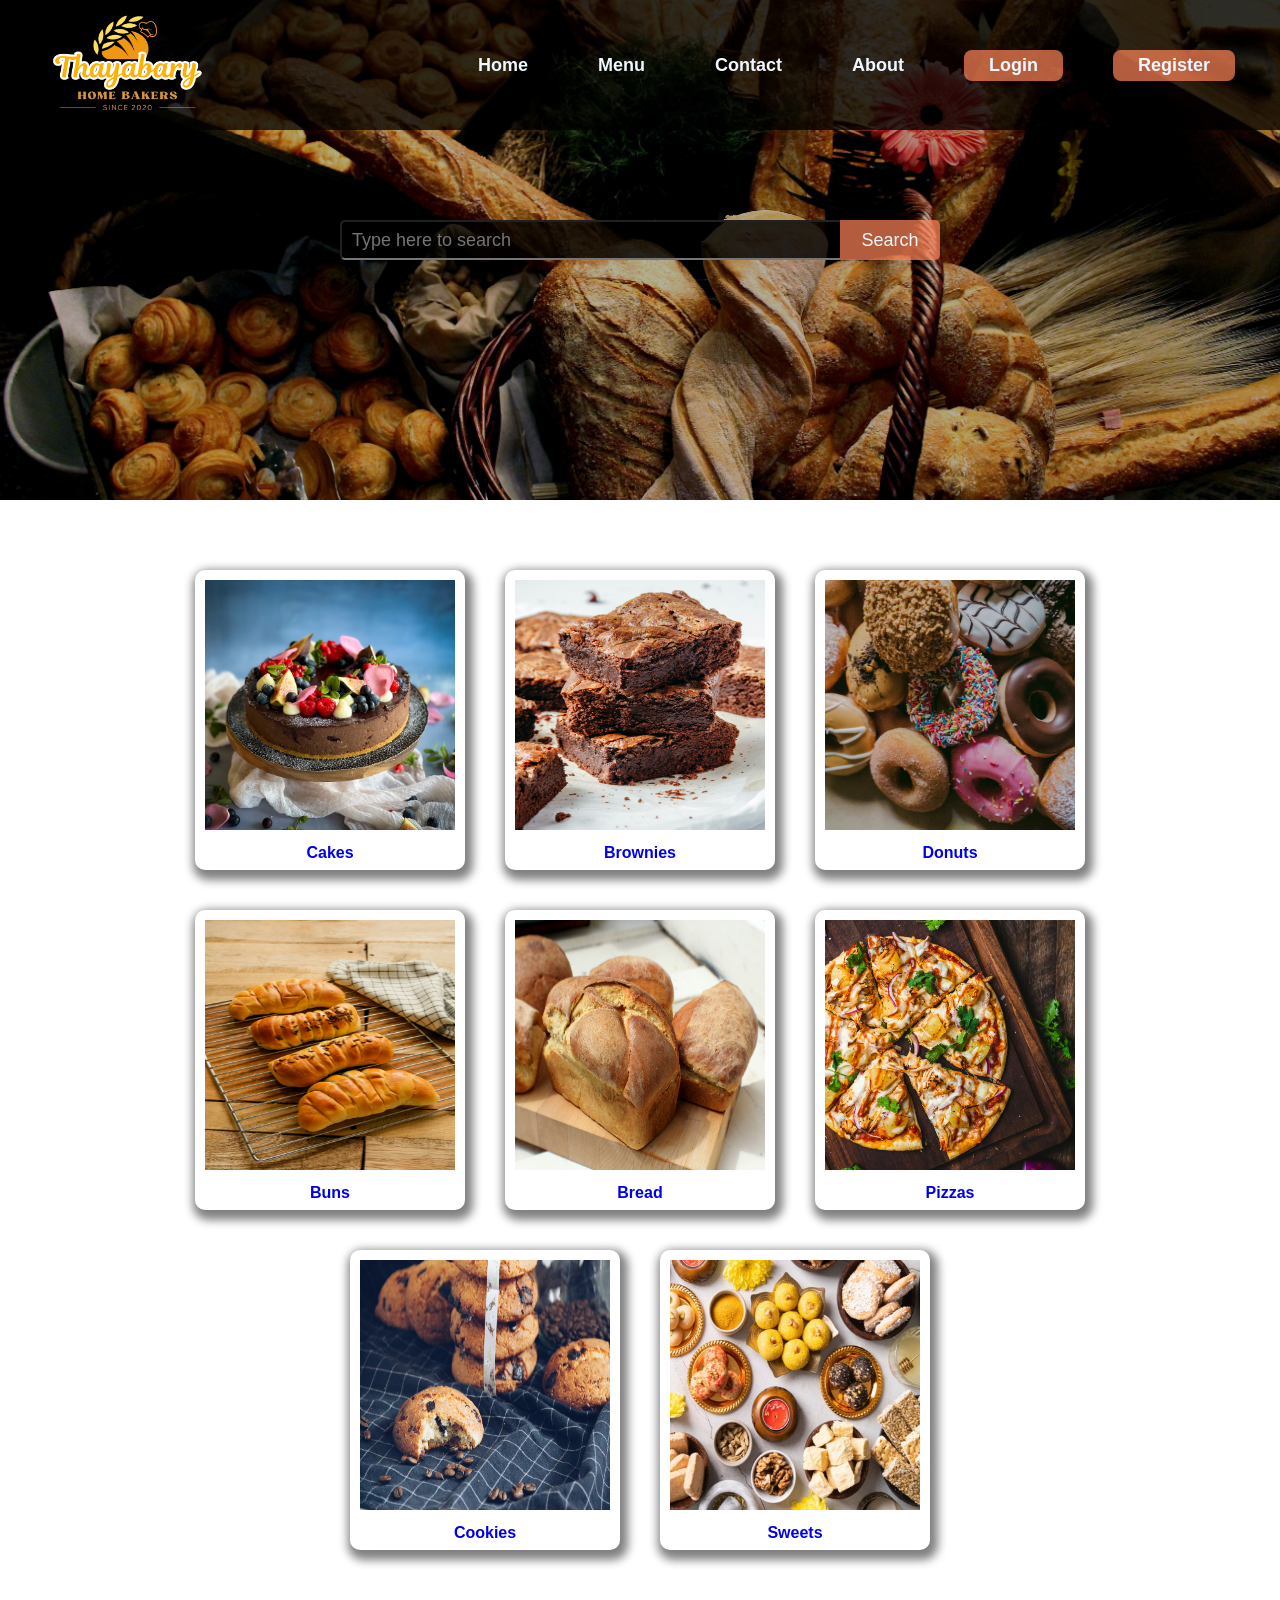
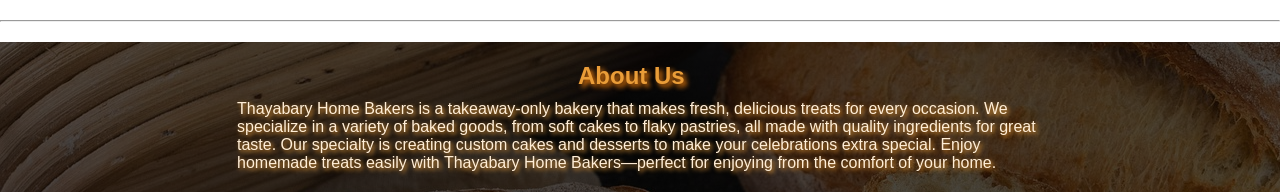
<file: index.html>
<!DOCTYPE html>
<html lang="en">

<head>
    <meta charset="UTF-8">
    <meta name="viewport" content="width=device-width, initial-scale=1.0">
    <title>Thayabary Home Bakers</title>
    <link rel="icon" href="/Images/Logo/Bakery_Logo.png">
    <link rel="stylesheet" href="style.css">
    <link rel="stylesheet" href="https://cdnjs.cloudflare.com/ajax/libs/font-awesome/6.6.0/css/all.min.css"
        integrity="sha512-Kc323vGBEqzTmouAECnVceyQqyqdsSiqLQISBL29aUW4U/M7pSPA/gEUZQqv1cwx4OnYxTxve5UMg5GT6L4JJg=="
        crossorigin="anonymous" referrerpolicy="no-referrer" />

</head>

<body>

    <!--Starting of navbar-->
    <div class="main">
        <div class="navbar">
            <div class="icon">
                <img src="/Images/Logo/Bakery_Logo.png" style="height: 100px; margin: 15px 0px 15px 30px;" />
            </div>

            <div class="menu">
                <ul>
                    <li><a href="#">Home</a></li>
                    <li><a href="/Menu/Menu.html">Menu</a></li>
                    <li><a href="/Contact/Contact.html">Contact</a></li>
                    <li><a href="#">About</a></li>
                    <button><a href="/Login/Login.html">Login</a></button>
                    <button><a href="/Register/Register.html">Register</a></button>
                </ul>
            </div>

            <div class="togle_btn">
                <i class="fa-solid fa-bars"></i>
            </div>
        </div>
        <!--Ending of navbar-->

        <!--Starting of searchbar-->
        <div class="search">
            <input type="search" placeholder="Type here to search" class="search-input" style="align-items: center;" />
            <a href="#"><button class="searchbtn">Search</button></a>
        </div>
    </div>
    <!--Ending of searchbar-->

    <!--Starting of products-->
    <div class="products">
        <div class="box">
            <a href="/Menu/Menu.html" style="text-decoration: none;">
                <img src="/Images/Cake_1.jpg" class="productimg" href="/Contact/Contact.html" />
                <p>Cakes</p>
            </a>
        </div>

        <div class="box">
            <a href="/Menu/Menu.html" style="text-decoration: none;">
                <img src="/Images/Brownie.jpg" class="productimg" />
                <p>Brownies</p>
            </a>
        </div>

        <div class="box">
            <a href="/Menu/Menu.html" style="text-decoration: none;">
                <img src="/Images/Donuts.jpg" class="productimg" />
                <p>Donuts</p>
            </a>
        </div>

        <div class="box">
            <a href="/Menu/Menu.html" style="text-decoration: none;">
                <img src="/Images/Buns_2.jpg" class="productimg" />
                <p>Buns</p>
            </a>
        </div>

        <div class="box">
            <a href="/Menu/Menu.html" style="text-decoration: none;">
                <img src="/Images/Bread.jpg" class="productimg" />
                <p>Bread</p>
            </a>
        </div>

        <div class="box">
            <a href="/Menu/Menu.html" style="text-decoration: none;">
                <img src="/Images/Pizza.jpg" class="productimg" />
                <p>Pizzas</p>
            </a>
        </div>

        <div class="box">
            <a href="/Menu/Menu.html" style="text-decoration: none;">
                <img src="/Images/Cookies.jpg" class="productimg" />
                <p>Cookies</p>
            </a>
        </div>

        <div class="box">
            <a href="/Menu/Menu.html" style="text-decoration: none;">
                <img src="/Images/Sweets_1.jpg" class="productimg" />
                <p>Sweets</p>
            </a>
        </div>
    </div>
    <!--Ending of products-->
    <hr>

    <!--Starting of about-->
    <div class="about">
        <h2 class="about-heading">About Us</h2>
        <p class="about-para">Thayabary
            Home
            Bakers is a takeaway-only bakery that makes fresh, delicious treats for every occasion. We specialize in
            a
            variety of baked goods, from soft cakes to flaky pastries, all made with quality ingredients for great
            taste. Our specialty is creating custom cakes and desserts to make your celebrations extra special.
            Enjoy
            homemade treats easily with Thayabary Home Bakers—perfect for enjoying from the comfort of your home.
        </p>
    </div>
    <!--Ending of about-->
</body>

</html>
</file>
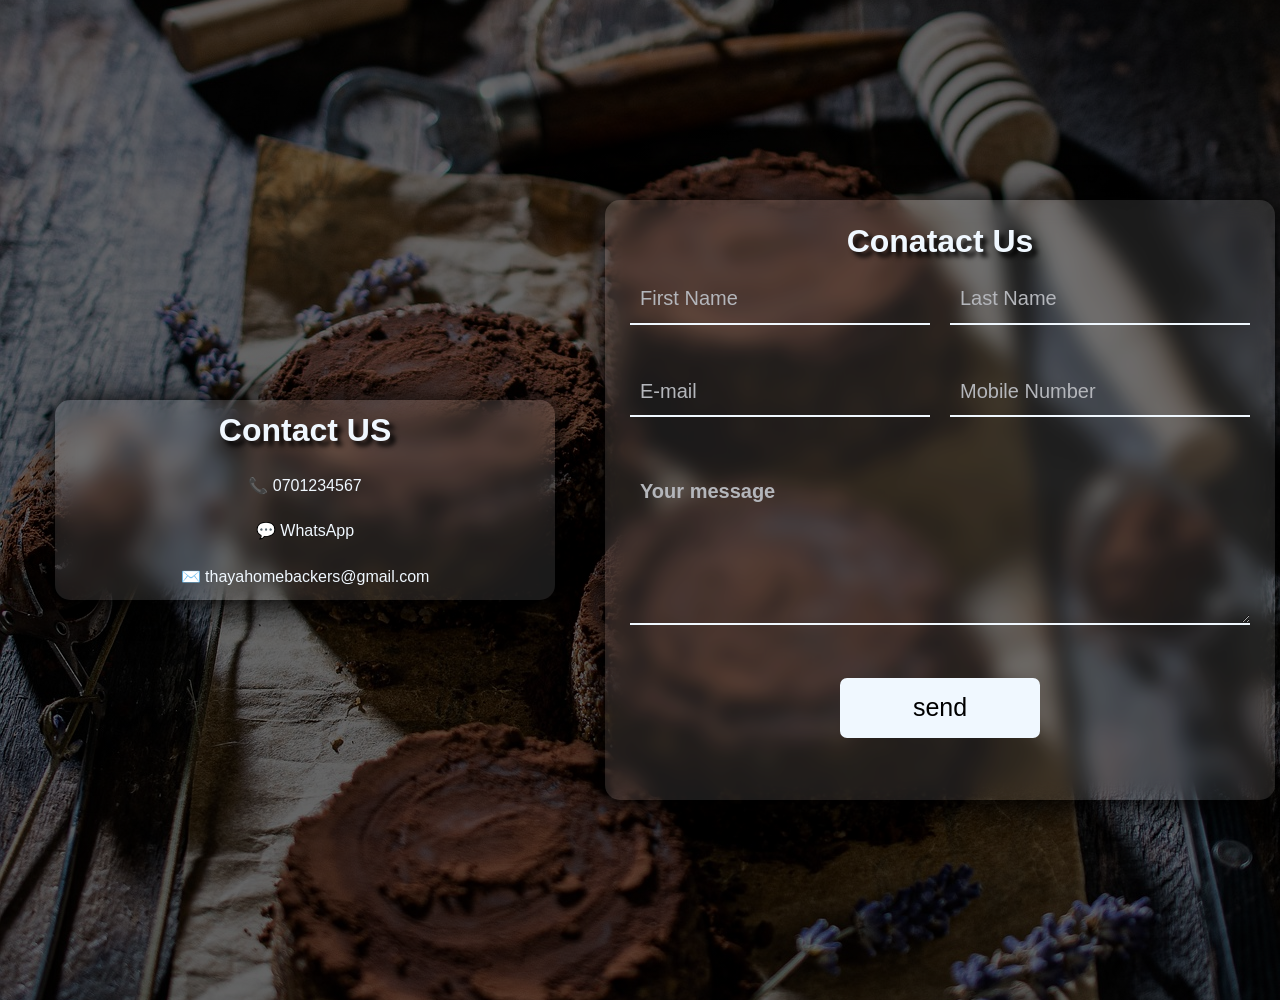
<file: Contact/Contact.html>
<!DOCTYPE html>
<html lang="en">
<head>
    <meta charset="UTF-8">
    <meta name="viewport" content="width=device-width, initial-scale=1.0">
    <title>Contact Us</title>
    <link rel="icon" href="/Images/Logo/Bakery_Logo.png"/>
    <link rel="stylesheet" href="Contact.css" type="text/css"/>
</head>

<body>
    <div class="container">
        <div class="contact">
                <h1>Contact US</h1>
                <p>📞 0701234567</p>
                <a class="whatsapp" href="">💬 WhatsApp</a>
                <a class="email" href="">✉️ thayahomebackers@gmail.com</a>
        </div>
        <form>
            <h1>Conatact Us</h1>
            <input id="firstname" type="text" placeholder="First Name" required>
            <input id="lastname" type="text" placeholder="Last Name" required>
            <input id="email" type="email" placeholder="E-mail" required>
            <input id="mobile" type="text" placeholder="Mobile Number" required>
            <h4>Your message</h4>
            <textarea required></textarea>
            <input type="submit" value="send" id="button"/>
        </form>
    </div>
</body>
</html>
</file>
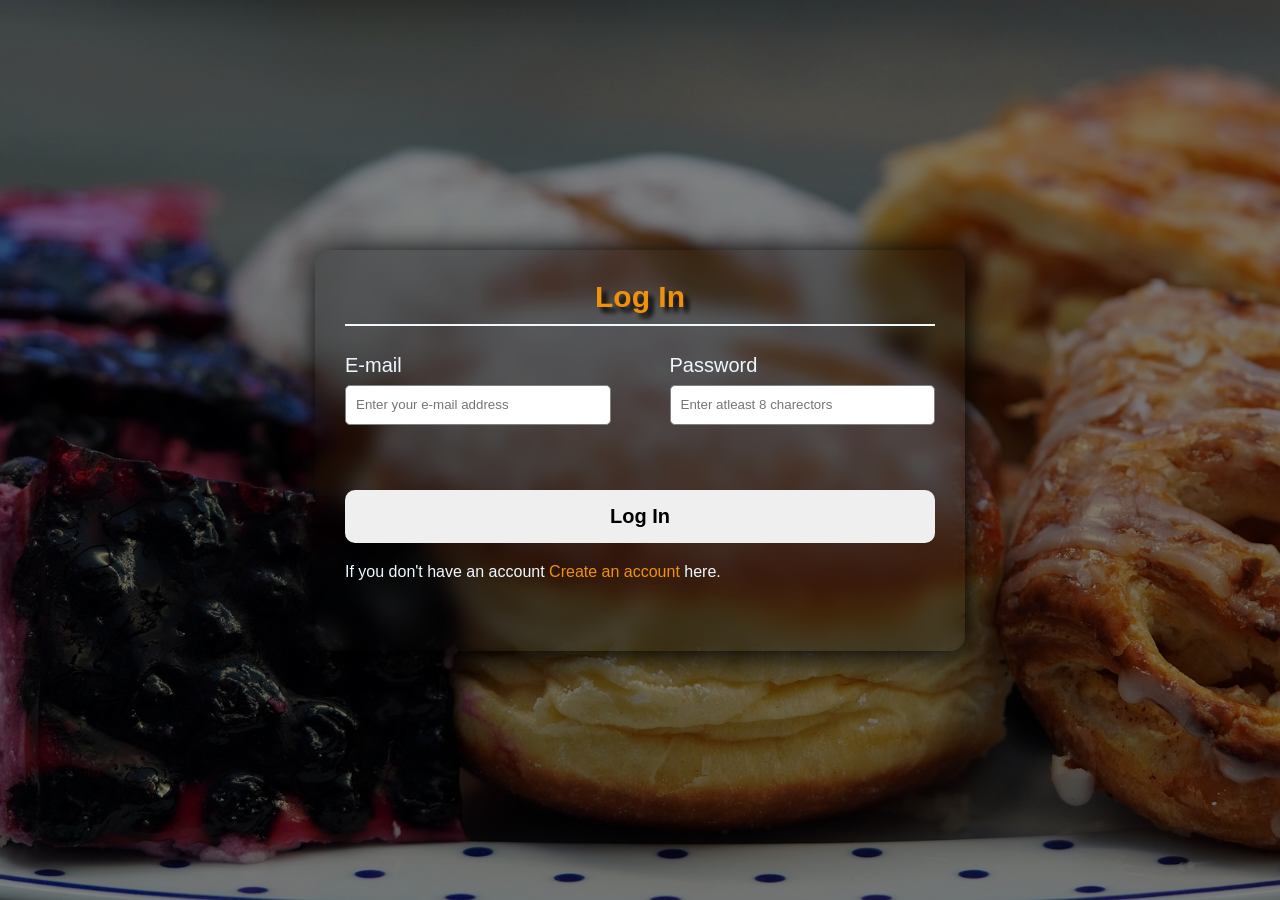
<file: Login/Login.html>
<!DOCTYPE html>
<html lang="en">
<head>
    <meta charset="UTF-8">
    <meta name="viewport" content="width=device-width, initial-scale=1.0">
    <title>Login</title>
    <link rel="icon" href="/Images/Logo/Bakery_Logo.png" />
    <link rel="stylesheet" href="/Register/Register.css" />
</head>

<body>
    <div class="container">

        <form>  
            <h1>Log In</h1>
            <div class="main-user-info">

                <div class="input-box">
                    <label for="email">E-mail</label>
                    <input id="email" type="email" placeholder="Enter your e-mail address" required>
                </div>

                <div class="input-box">
                    <label for="password">Password</label>
                    <input id="password" type="password" placeholder="Enter atleast 8 charectors" required>
                </div>

                <div class="submitbtn">
                    <input type="submit" value="Log In" id="button" />
                </div>

                <div class="login">
                    <p>If you don't have an account <a href="/Register/Register.html" class="login-text">Create an account</a> here.</p>
                </div>

            </div>
        </form>
    </div>
</body>
</html>
</file>
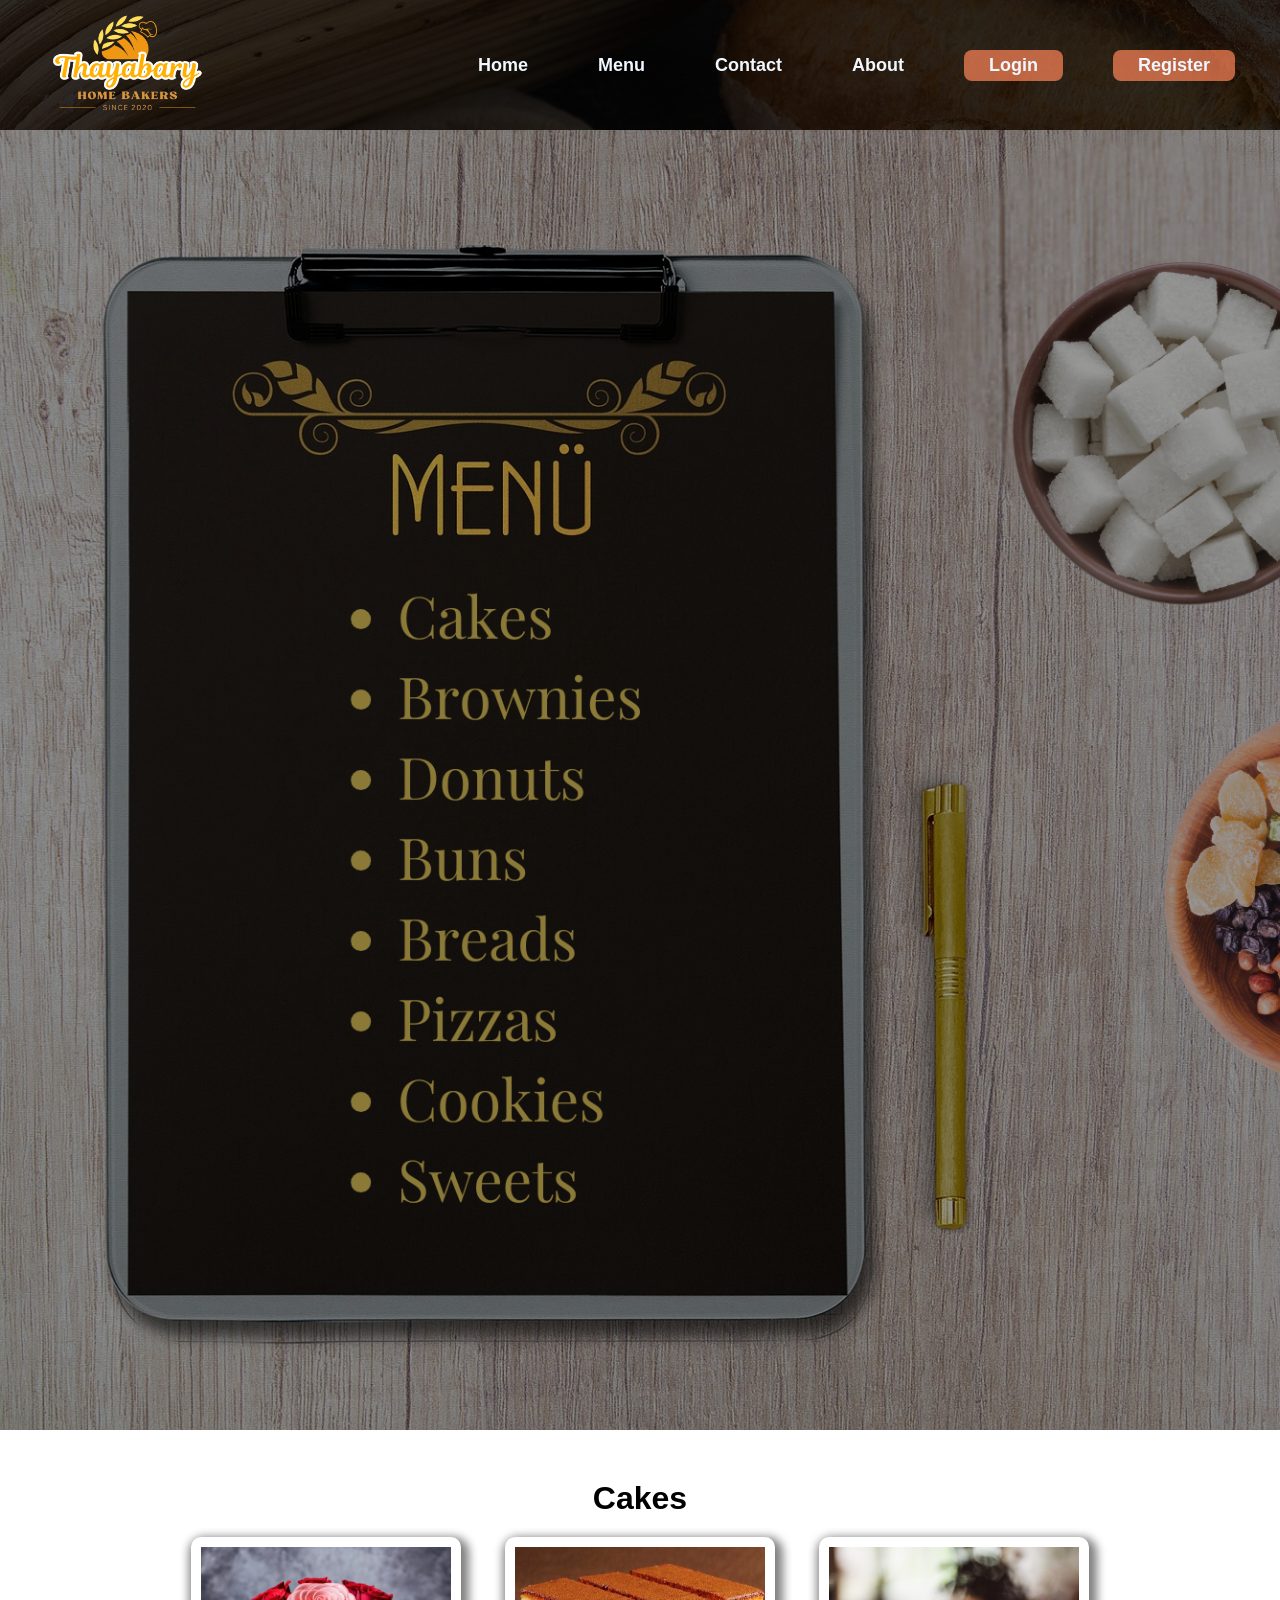
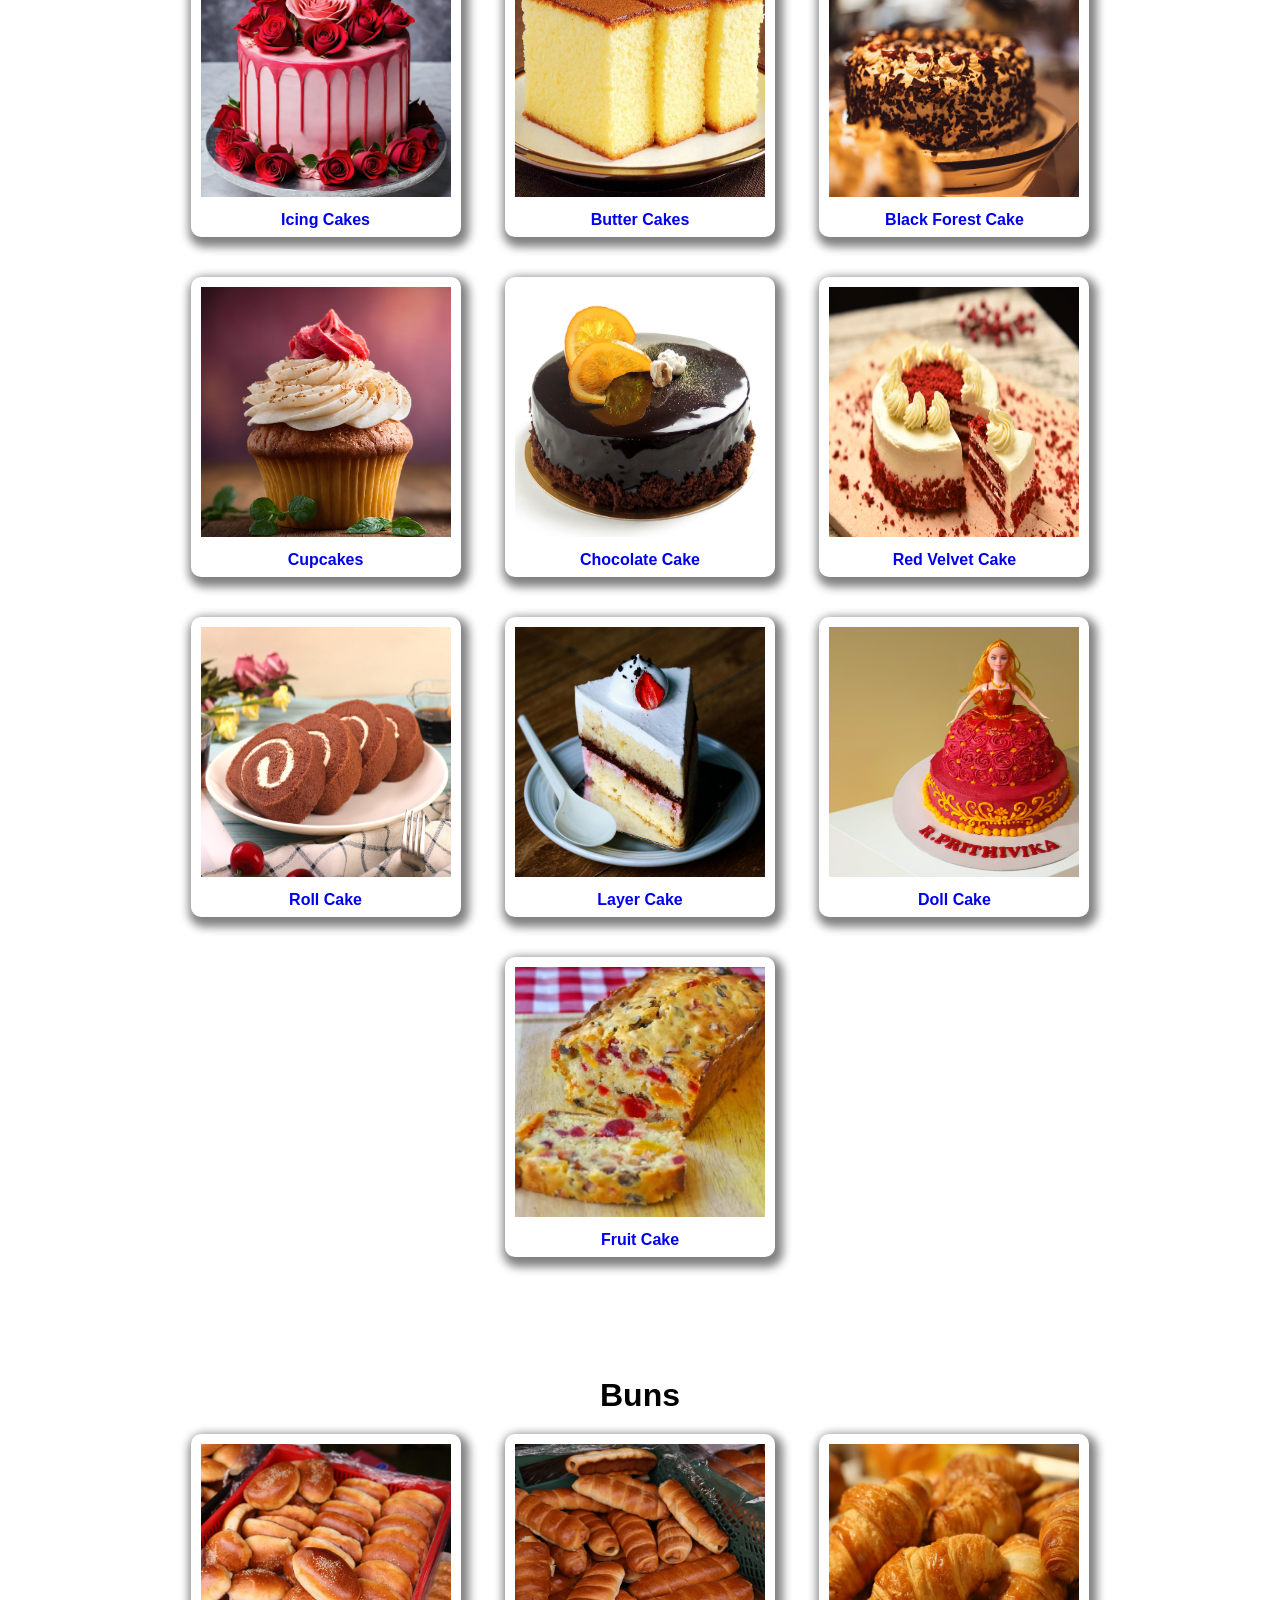
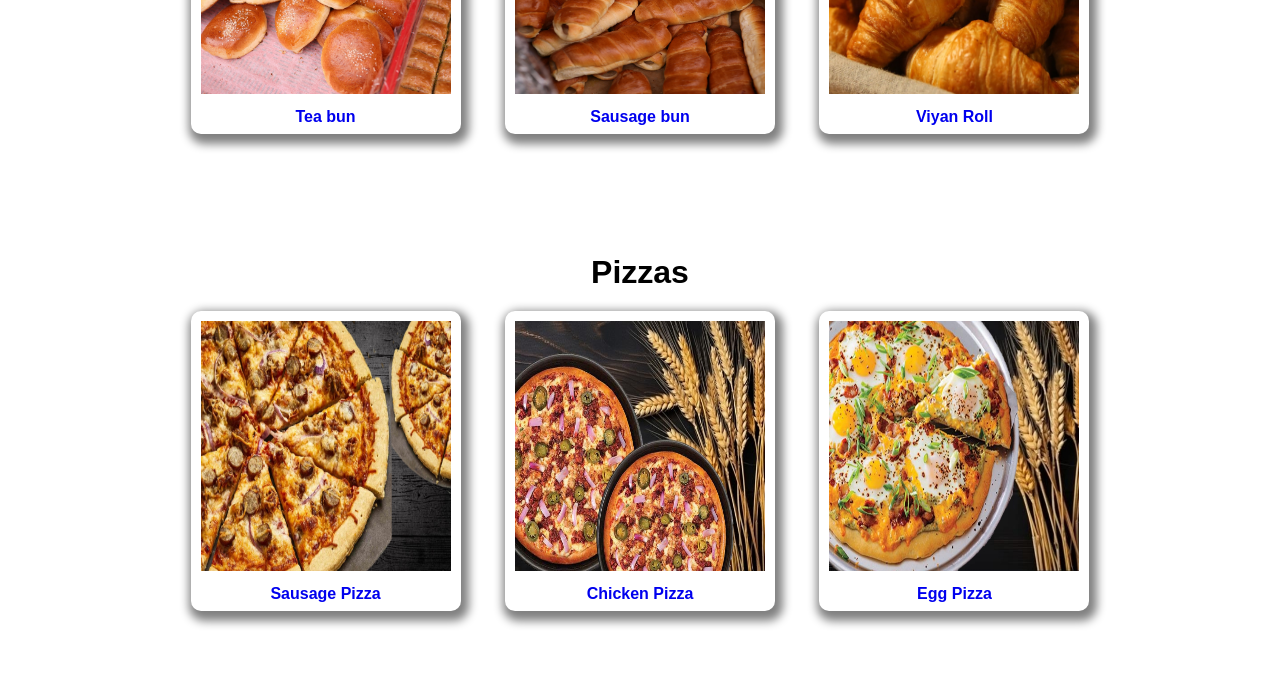
<file: Menu/Menu.html>
<!DOCTYPE html>
<html lang="en">

<head>
    <meta charset="UTF-8">
    <meta name="viewport" content="width=device-width, initial-scale=1.0">
    <title>Menu</title>
    <link rel="icon" href="/Images/Logo/Bakery_Logo.png">
    <link rel="stylesheet" href="Menu.css">
    <link rel="stylesheet" href="https://cdnjs.cloudflare.com/ajax/libs/font-awesome/6.6.0/css/all.min.css"
        integrity="sha512-Kc323vGBEqzTmouAECnVceyQqyqdsSiqLQISBL29aUW4U/M7pSPA/gEUZQqv1cwx4OnYxTxve5UMg5GT6L4JJg=="
        crossorigin="anonymous" referrerpolicy="no-referrer" />
</head>

<body>

    <div class="main">
        <!--Starting of navbar-->
        <div class="navbar">
            <div class="icon">
                <img src="/Images/Logo/Bakery_Logo.png"
                    style="height: 100px; margin: 15px 0px 15px 30px;" />
            </div>

            <div class="menu">
                <ul>
                    <li><a href="/index.html">Home</a></li>
                    <li><a href="#">Menu</a></li>
                    <li><a href="/Contact/Contact.html">Contact</a></li>
                    <li><a href="#">About</a></li>
                    <button><a href="/Login/Login.html">Login</a></button>
                    <button><a href="/Register/Register.html">Register</a></button>
                </ul>
            </div>

            <div class="togle_btn">
                <i class="fa-solid fa-bars"></i>
            </div>
        </div>
    </div>
    <!--Ending of navbar-->


    <!--Starting of menu image-->
    <div class="menuimg"></div>
    <!--Ending of menu image-->


    <!--Starting of products-->
    <div class="products">

        <!--Starting of Cakes-->
        <div class="productmenu">
            <h1>Cakes</h1>
            <div class="box">
                <a href="#" style="text-decoration: none;">
                    <img src="/Images/Cake_3.jpg" class="productimg" href="/Contact/Contact.html" />
                    <p>Icing Cakes</p>
                </a>
            </div>

            <div class="box">
                <a href="#" style="text-decoration: none;">
                    <img src="/Images/Butter_cake.jpg" class="productimg" />
                    <p>Butter Cakes</p>
                </a>
            </div>

            <div class="box">
                <a href="#" style="text-decoration: none;">
                    <img src="/Images/Product_menu/Cake_menu/Black_forest_cake_1.jpg" class="productimg" />
                    <p>Black Forest Cake</p>
                </a>
            </div>

            <div class="box">
                <a href="#" style="text-decoration: none;">
                    <img src="/Images/Cup_cakes_4.png" class="productimg" />
                    <p>Cupcakes</p>
                </a>
            </div>

            <div class="box">
                <a href="#" style="text-decoration: none;">
                    <img src="/Images/Product_menu/Cake_menu/Chocolate_cake_1.jpg" class="productimg" href="/Contact/Contact.html" />
                    <p>Chocolate Cake</p>
                </a>
            </div>

            <div class="box">
                <a href="#" style="text-decoration: none;">
                    <img src="/Images/Product_menu/Cake_menu/Red_velvet_cake.jpg" class="productimg" />
                    <p>Red Velvet Cake</p>
                </a>
            </div>

            <div class="box">
                <a href="#" style="text-decoration: none;">
                    <img src="/Images/Product_menu/Cake_menu/Roll_cake_1.jpg" class="productimg" />
                    <p>Roll Cake</p>
                </a>
            </div>

            <div class="box">
                <a href="#" style="text-decoration: none;">
                    <img src="/Images/Product_menu/Cake_menu/Layer_cake.jpg" class="productimg" />
                    <p>Layer Cake</p>
                </a>
            </div>

            <div class="box">
                <a href="#" style="text-decoration: none;">
                    <img src="/Images/Product_menu/Cake_menu/Doll_cake_1.png" class="productimg" />
                    <p>Doll Cake</p>
                </a>
            </div>

            <div class="box">
                <a href="#" style="text-decoration: none;">
                    <img src="/Images/Product_menu/Cake_menu/fruit_cake_1.jpg" class="productimg" />
                    <p>Fruit Cake</p>
                </a>
            </div>
        </div>
        <!--Ending of Cakes-->


        <!--Starting of Buns-->
        <div class="productmenu" style="margin-top: 100px;">
            <h1>Buns</h1>
            <div class="box">
                <a href="#" style="text-decoration: none;">
                    <img src="/Images/Product_menu/Bun_menu/Tea_bun_1.jpg" class="productimg" href="/Contact/Contact.html" />
                    <p>Tea bun</p>
                </a>
            </div>

            <div class="box">
                <a href="#" style="text-decoration: none;">
                    <img src="/Images/Product_menu/Bun_menu/Sausage_bun_1.jpg" class="productimg" />
                    <p>Sausage bun</p>
                </a>
            </div>

            <div class="box">
                <a href="#" style="text-decoration: none;">
                    <img src="/Images/Product_menu/Bun_menu/Viyan_roll.jpg" class="productimg" />
                    <p>Viyan Roll</p>
                </a>
            </div>
        </div>
        <!--Ending of Buns-->

        <!--Starting of Pizzas-->
        <div class="productmenu" style="margin-top: 100px;">
            <h1>Pizzas</h1>
            <div class="box">
                <a href="#" style="text-decoration: none;">
                    <img src="/Images/Product_menu/Pizza_menu/Sausage_pizza.jpeg" class="productimg" href="/Contact/Contact.html" />
                    <p>Sausage Pizza</p>
                </a>
            </div>

            <div class="box">
                <a href="#" style="text-decoration: none;">
                    <img src="/Images/Product_menu/Pizza_menu/Chicken_pizza.jpeg" class="productimg" />
                    <p>Chicken Pizza</p>
                </a>
            </div>

            <div class="box">
                <a href="#" style="text-decoration: none;">
                    <img src="/Images/Product_menu/Pizza_menu/Egg_pizza.jpeg" class="productimg" />
                    <p>Egg Pizza</p>
                </a>
            </div>
        </div>
        <!--Ending of Pizzas-->                                 

    </div>
    <!--Ending of products-->
</body>

</html>
</file>
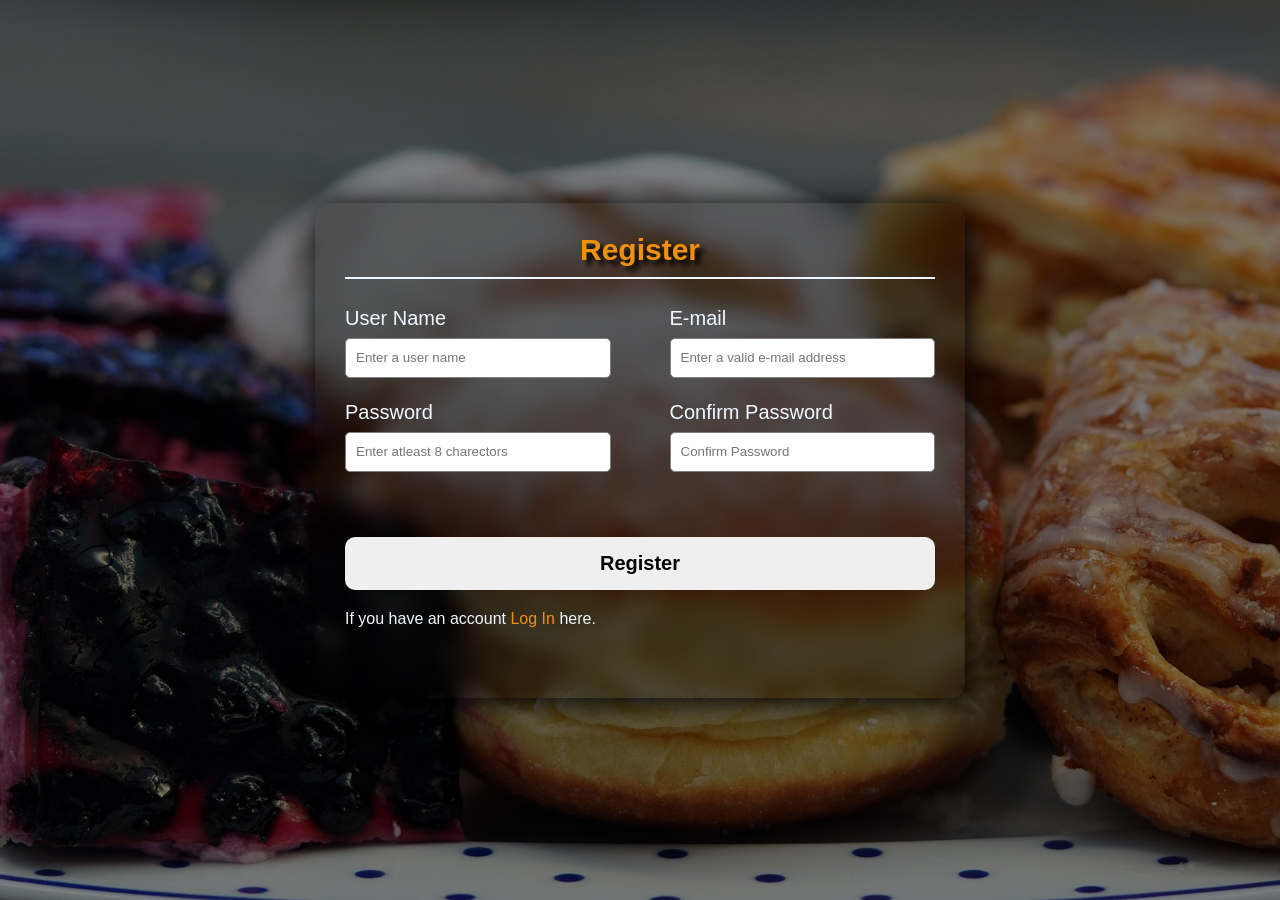
<file: Register/Register.html>
<!DOCTYPE html>
<html lang="en">

<head>
    <meta charset="UTF-8">
    <meta name="viewport" content="width=device-width, initial-scale=1.0">
    <title>Register</title>
    <link rel="icon" href="/Images/Logo/Bakery_Logo.png" />
    <link rel="stylesheet" href="Register.css" />
</head>

<body>
    <div class="container">

        <form>  
            <h1>Register</h1>
            <div class="main-user-info">

                <div class="input-box">
                    <label for="UserName">User Name</label>
                    <input id="username" type="text" placeholder="Enter a user name" required>
                </div>
                <div class="input-box">
                    <label for="email">E-mail</label>
                    <input id="email" type="email" placeholder="Enter a valid e-mail address" required>
                </div>
                <div class="input-box">
                    <label for="password">Password</label>
                    <input id="password" type="password" placeholder="Enter atleast 8 charectors" required>
                </div>
                <div class="input-box">
                    <label for="confirm">Confirm Password</label>
                    <input id="confirm" type="password" placeholder="Confirm Password" required>
                </div>
                <div class="submitbtn">
                    <input type="submit" value="Register" id="button" />
                </div>

                <div class="login">
                    <p>If you have an account <a href="/Login/Login.html" class="login-text">Log In</a> here.</p>
                </div>

            </div>
        </form>
    </div>
</body>

</html>
</file>
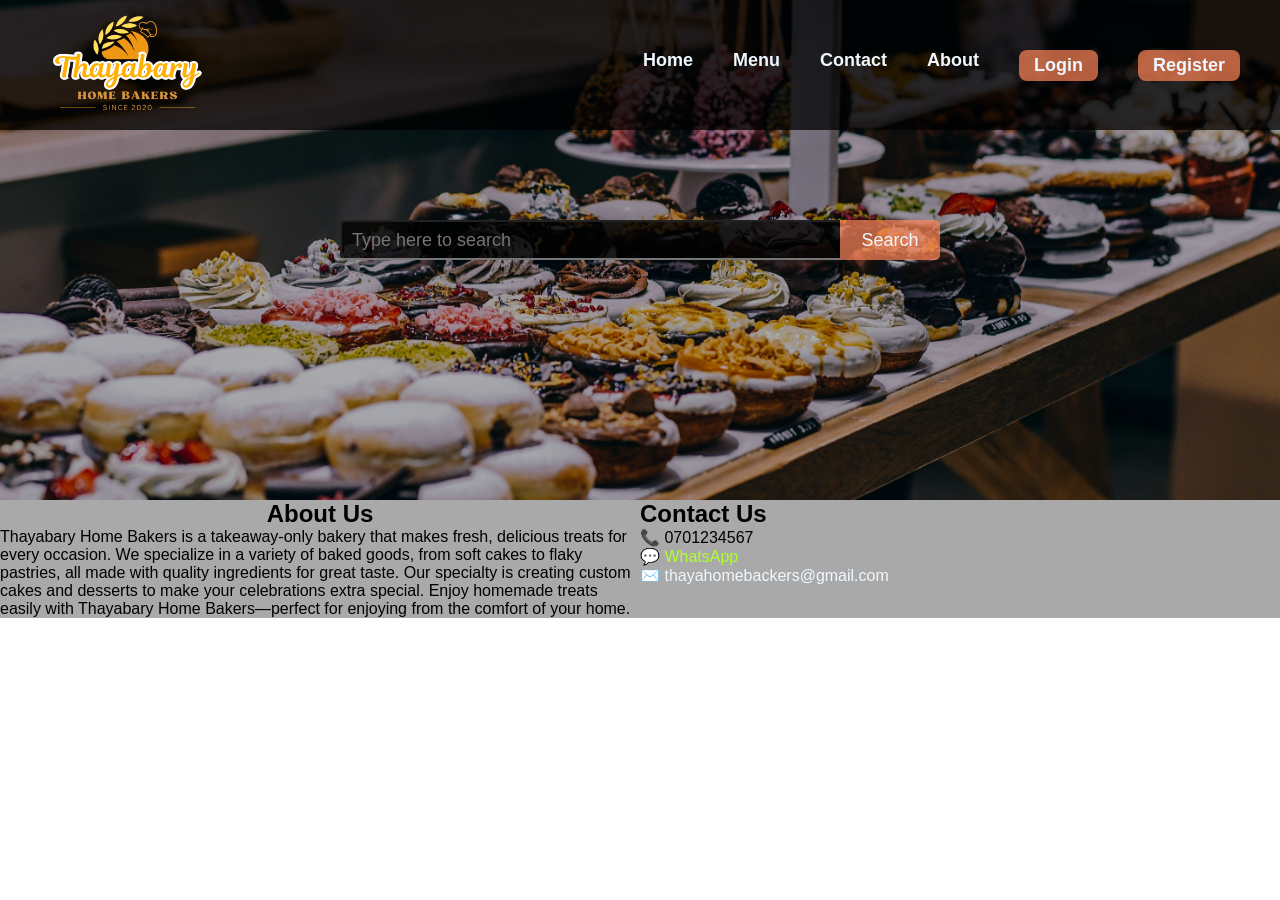
<file: testing/testing_header.html>
<!DOCTYPE html>
<html lang="en">

<head>
    <meta charset="UTF-8">
    <meta name="viewport" content="width=device-width, initial-scale=1.0">
    <title>Document</title>
    <link rel="stylesheet" href="testing_header.css" />
    <link rel="stylesheet" href="https://cdnjs.cloudflare.com/ajax/libs/font-awesome/6.6.0/css/all.min.css"
        integrity="sha512-Kc323vGBEqzTmouAECnVceyQqyqdsSiqLQISBL29aUW4U/M7pSPA/gEUZQqv1cwx4OnYxTxve5UMg5GT6L4JJg=="
        crossorigin="anonymous" referrerpolicy="no-referrer" />
</head>


<body>
    <div class="main">
        <div class="navbar">
            <div class="icon">
                <img src="/Images/Logo/Bakery_Logo.png"
                    style="height: 100px; margin: 15px 0px 15px 30px;" />
            </div>

            <div class="menu">
                <ul>
                    <li><a href="#">Home</a></li>
                    <li><a href="#">Menu</a></li>
                    <li><a href="#">Contact</a></li>
                    <li><a href="#">About</a></li>
                    <button><a href="">Login</a></button>
                    <button><a href="">Register</a></button>
                </ul>
            </div>

            <div class="togle_btn">
                <i class="fa-solid fa-bars"></i>
            </div>
        </div>

        <div class="search">
            <input type="search" placeholder="Type here to search" class="search-input" style="align-items: center;" />
            <a href="#"><button class="searchbtn">Search</button></a>
        </div>
    </div>

    <div class="about-contact">
        <div class="about">
            <h2 class="about-heading">About Us</h2>
            <p class="about-para">Thayabary Home Bakers is a takeaway-only bakery that makes fresh, delicious treats for
                every occasion. We specialize in a
                variety of baked goods, from soft cakes to flaky pastries, all made with quality ingredients for great
                taste. Our specialty is creating custom cakes and desserts to make your celebrations extra special.
                Enjoy
                homemade treats easily with Thayabary Home Bakers—perfect for enjoying from the comfort of your home.
            </p>
        </div>

        <div class="contact">
            <h2 class="contact-heading">Contact Us</h2>
            <div class="contacttbl">
                <p class="condtl">📞 0701234567</p>
                <p class="condtl"><a class="whatsapp" href="#" style="text-decoration: none; color: greenyellow;">💬 WhatsApp</a></p>
                <p class="condtl"><a class="email" href="#" style="text-decoration: none; color: aliceblue;">✉️ thayahomebackers@gmail.com</a></p>
            </div>
        </div>

    </div>

</body>

</html>
</file>
<file: style.css>
/* Universal styles */
* {
    margin: 0;
    padding: 0;
    box-sizing: border-box;
    font-family: 'Poppins', sans-serif;
}

/* Main styling */
.main {
    width: 100%;
    background: linear-gradient(to top, rgba(0, 0, 0, 0.3) 50%, rgba(0, 0, 0, 0.3) 50%), url(/Images/Bakery_items_3.jpg);
    background-position: center;
    background-size: cover;
    height: 500px;
}

/* Navbar styling */
.navbar {
    width: 100%;
    height: 130px;
    display: flex;
    justify-content: space-between;
    align-items: center;
    padding: 0 20px;
    background: linear-gradient(to top, rgba(0, 0, 0, 0.75) 50%, rgba(0, 0, 0, 0.75) 50%);
}

/* Menu styling */
.menu {
    display: flex;
    align-items: center;
}

.menu ul {
    display: flex;
    list-style: none;
}

.menu ul li {
    padding: 5px;
    margin: 0px 30px;
}

.menu ul li a,
.menu button a {
    text-decoration: none;
    font-weight: bold;
    color: aliceblue;
    font-size: 18px;
    transition: 0.2s ease-in-out;
}

.menu button {
    background: rgba(255, 133, 89, 0.7);
    border: none;
    padding: 0px 25px;
    margin: 0px 25px;
    border-radius: 8px;
    cursor: pointer;
    transition: 0.2s ease-in-out;
}

.menu button:hover {
    background: rgba(13, 187, 187, 0.7);
}

/* Toggle button (hidden initially) */
.togle_btn {
    display: none;
    font-size: 24px;
    color: aliceblue;
    cursor: pointer;
}

/* Hover effects */
.menu ul li a:hover {
    color: orangered;
}
.menu button a:hover{
    color: black;
}

/* Search bar styling */
.search {
    width: 100%;
    display: flex;
    justify-content: center;
    margin-top: 70px;
}

.search-input {
    font-family: 'poppins', sans-serif;
    font-size: 18px;
    color: aliceblue;
    width: 500px;
    height: 40px;
    background: rgba(0, 0, 0, 0.8);
    margin-top: 20px;
    border-right: none;
    border-bottom-left-radius: 5px;
    border-top-left-radius: 5px;
    padding: 10px;
}

.searchbtn {
    width: 100px;
    height: 40px;
    border: none;
    background: rgba(255, 133, 89, 0.7);
    color: aliceblue;
    font-size: 18px;
    margin-top: 20px;
    border-bottom-right-radius: 5px;
    border-top-right-radius: 5px;
    cursor: pointer;
    transition: 0.2s ease-in-out;
}

.searchbtn:hover {
    background: rgba(13, 187, 187, 0.7);
}


/*Starting of products*/
.products{
    margin: 50px;
    display: flex;
    flex-wrap: wrap;
    justify-content: center;
    
}
.box{
    display: inline-block;
    box-shadow:  3px 5px 10px 5px gray;
    text-align: center;
    font-weight: bold;
    width: 270px;
    height: 300px;
    margin: 20px;
    border-radius: 10px;
    cursor: pointer;
}
.productimg{
    height: 250px;
    width: 250px;
    margin: 10px;
}
.box:hover{
    background-color: aquamarine;
}
/*End of products*/



/*About us*/
.about{
    display: flex;
    flex-wrap: wrap;
    margin-top: 20px;
    padding: 20px;
    width: 100%;
    justify-content: center;
    background: linear-gradient(to top,rgba(0,0,0,0.6)50%, rgba(0,0,0,0.6)), url(/Images/Bakery_items_1.jpg);
}
.about-heading{
    display: flex;
    flex-wrap: wrap;
    width: 70%;
    margin-left: 45%;
    padding-bottom: 10px;
    color: rgb(234, 157, 56);
    text-shadow: 3px 3px 5px rgb(242, 127, 12);
}
.about-para{
    display: flex;
    width: 65%;
    color: rgb(255, 238, 215);
    text-shadow: 2px 2px 4px rgb(234, 157, 56);
}


/* Responsive styling */
@media (max-width: 1050px) {
    /* Hide menu items */
    .menu ul {
        display: none;
        flex-direction: column;
        align-items: center;
        width: 100%;
        background: rgba(0, 0, 0, 0.85);
        position: absolute;
        top: 130px;
        left: 0;
    }

    /* Show the toggle button */
    .togle_btn {
        display: block;
    }

    /* Display the menu when toggled */
    .menu.show ul {
        display: flex;
    }

    /* Search bar in mobile view */
    .search {
        width: 100%;
        margin-top: 20px;
        justify-content: center;
    }
    .search-input {
        width: 80%;
        font-size: 16px;
    }
    .searchbtn {
        width: 80px;
    }
}
/*End of searchbar*/
</file>
<file: Contact/Contact.css>
*{
    margin: 0;
    padding: 0;
    text-decoration: none;
    box-sizing: border-box;
    font-family: 'poppins', sans-serif;
}
.container{
    display: flex;
    flex-wrap: wrap;
    width: 100%;
    height: 100vh;
    min-height: 100%;
    background: linear-gradient(to top, rgba(0,0,0,0.6)50%, rgba(0,0,0,0.6)50%), url(/Images/Bakery_items_6.jpg);
    justify-content: center;
    align-items: center;
    background-position: center;
}

.contact{
    display: flex;
    flex-wrap: wrap;
    width: 500px;
    height: 200px;
    justify-content: center;
    margin: 50px;
    border-radius: 15px;
    background: rgba(255, 255, 255, 0.1);
    backdrop-filter: blur(10px);
    box-shadow: 3px 3px 30px 2px rgb(0, 0, 0);
}
.container .contact h1{
    text-shadow: 5px 5px 5px black;
}
.container .contact h1,p,a{
    padding: 12px;
    color: aliceblue;
    width: 100%;
    text-align: center;
}

.container .contact p:hover,a:hover{
    cursor: pointer;
    color:aquamarine;
}


.container form{
    display: flex;
    flex-wrap: wrap;
    width: 670px;
    height: 600px;
    justify-content: center;
    border-radius: 15px;
    background: rgba(255, 255, 255, 0.1);
    backdrop-filter: blur(10px);
    box-shadow: 3px 3px 30px 2px rgb(0, 0, 0);
}

.container form h1{
    color: aliceblue;
    font-weight: 700px;
    line-height: 2px;
    margin-top: 40px;
    width: 100%;
    text-align: center;
    text-shadow: 5px 5px 5px black;

}

.container form input{
    display: flex;
    width: 300px;
    height: 50px;
    padding-left: 10px;
    outline: none;
    border: none;
    font-size: 20px;
    margin-bottom: 10px;
    background: none;
    border-bottom: 2px solid aliceblue;
    color: aliceblue;
}
.container form input:nth-child(2n){
    justify-content: end;
}

.container form input::placeholder{
    color:#b4b6bb;
}

.container form #lastname,
.container form #mobile{
    display: flex;
    margin-left: 20px;
}

.container form h4{
    display: flex;
    color: #b4b6bb;
    font-weight: 300px;
    font-size: 20px;
    width: 600px;
    margin-top: 20px;
}

.container form textarea{
    background: none;
    border: none;
    border-bottom: 2px solid aliceblue;
    color: aliceblue;
    font-weight: 200px;
    font-size: 20px;
    padding: 10px;
    outline: none;
    min-height: 90px;
    max-height: 90px;
    min-width: 620px;
    max-width: 620px;
}

.container form #button{
    border: none;
    background: aliceblue;
    border-radius: 7px;
    margin-top: 20px;
    font-weight: 600px;
    font-size: 25px;
    color: black;
    width: 200px;
    height: 60px;
    padding: 0px;
    margin-bottom: 30px;
    transition: 0.3s;
}

.container form #button:hover{
    background: black;
    color: aliceblue;
}


@media(max-width: 800px){
    .container{
        min-width: 720px;
        height: 1000px;
    }

    .container form input{
        margin-bottom: 12px;
        margin-left: 20px; margin-right: 20px;
        width: 100%;
    }

    .input-box:nth-child(2n){
        justify-content: space-between;
    }

    form{
        max-height: 380px;
        overflow: auto;
    }

    form::-webkit-scrollbar{
        width: 0;
    }
}

@media(max-width: 1300px){
    .container{
        background-size: cover;
        height: 1000px;
    }
}
</file>
<file: Register/Register.css>
* {
    margin: 0px;
    padding: 0px;
    box-sizing: border-box;
    text-decoration: none;
    font-family: 'poppins', sans-serif;
}

body {
    display: flex;
    flex-wrap: wrap;
    background: linear-gradient(to top, rgba(0, 0, 0, 0.5)50%, rgba(0, 0, 0, 0.5)50%), url(/Images/Bakery_items_4.jpg);
    height: 100vh;
    background-size: cover;
    justify-content: center;
    align-items: center;
}

.container {
    width: 100%;
    max-width: 650px;
    justify-content: center;
    align-items: center;
    background: rgba(0, 0, 0, 0.3);
    backdrop-filter: blur(10px);
    padding: 30px;
    margin: 0px 30px;
    border-radius: 15px;
    box-shadow: 3px 3px 30px 2px rgb(0, 0, 0);
}

.container form h1{
    color: rgb(240, 145, 12);
    font-size: 30px;
    font-weight: 600;
    text-align: center;
    padding-bottom: 10px;
    text-shadow: 5px 5px 5px black;
    border-bottom: 2px solid aliceblue;
}
.main-user-info{
    display: flex;
    flex-wrap: wrap;
    justify-content: space-between;
    padding: 20px 0px;
}
.input-box{
    display: flex;
    flex-wrap: wrap;
    width: 50%;
    padding-bottom: 15px;
}
.input-box label{
    width: 90%;
    color: aliceblue;
    font-size: 20px;
    font-weight: 400px;
    margin: 8px 0px;
}
.input-box input{
    height: 40px;
    width: 90%;
    border-radius: 5px;
    outline: none;
    border: 1px solid gray;
    padding: 0 10px;
}
.input-box:nth-child(2n){
    justify-content: end;
}
.submitbtn
{
    margin-top: 40px;
    width: 100%;
}
#button{
    display: block;
    width: 100%;
    margin-top: 10px;
    font-size: 20px;
    padding: 15px;
    font-weight: bold;
    border-radius: 10px;
    border: none;
}
#button:hover{
    color: aliceblue;
    background: linear-gradient(to top, rgba(0,0,0,0.3)50%, rgba(0,0,0,0.3)50%);
}

.login{
    color: aliceblue;
    margin: 20px 0;
}
.login-text{
    color: rgb(240, 145, 12);;
}
.login-text:hover{
    cursor: pointer;
    color:cyan;
}



/*Starting of media query*/

@media(max-width: 600px){
    .container{
        min-width: 260px;
    }

    .input-box{
        margin-bottom: 12px;
        width: 100%;
    }

    .input-box:nth-child(2n){
        justify-content: space-between;
    }

    .main-user-info{
        max-height: 380px;
        overflow: auto;
    }

    .main-user-info::-webkit-scrollbar{
        width: 0;
    }
}
</file>
<file: Menu/Menu.css>
/* Universal styles */
* {
    margin: 0;
    padding: 0;
    box-sizing: border-box;
    font-family: 'Poppins', sans-serif;
}

/* Navbar styling */
.navbar {
    width: 100%;
    height: 130px;
    display: flex;
    justify-content: space-between;
    align-items: center;
    padding: 0 20px;
    background: linear-gradient(to top, rgba(0, 0, 0, 0.75) 50%, rgba(0, 0, 0, 0.75) 50%), url(/Images/Bakery_items_1.jpg);
}

/* Menu styling */
.menu {
    display: flex;
    align-items: center;
}

.menu ul {
    display: flex;
    list-style: none;
}

.menu ul li {
    padding: 5px;
    margin: 0px 30px;
}

.menu ul li a,
.menu button a {
    text-decoration: none;
    font-weight: bold;
    color: aliceblue;
    font-size: 18px;
    transition: 0.2s ease-in-out;
}

.menu button {
    background: rgba(255, 133, 89, 0.7);
    border: none;
    padding: 0px 25px;
    margin: 0px 25px;
    border-radius: 8px;
    cursor: pointer;
    transition: 0.2s ease-in-out;
}

.menu button:hover {
    background: rgba(13, 187, 187, 0.7);
}

/* Toggle button (hidden initially) */
.togle_btn {
    display: none;
    font-size: 24px;
    color: aliceblue;
    cursor: pointer;
}

/* Hover effects */
.menu ul li a:hover {
    color: orangered;
}
.menu button a:hover{
    color: black;
}


/*Starting of menu*/
.menuimg{
    display: flex;
    flex-wrap: wrap;
    background: linear-gradient(to top, rgba(0,0,0,0.4)50%, rgba(0,0,0,0.4)50%), url(/Images/Product_menu/menu_2.png);
    width: 100%;
    height: 1300px;
    background-size: cover;
}


/*Starting of products*/
.products{
    margin: 50px;
    display: flex;
    flex-wrap: wrap;
    justify-content: center;
    
}
.box{
    display: inline-block;
    box-shadow:  3px 5px 10px 5px gray;
    text-align: center;
    font-weight: bold;
    width: 270px;
    height: 300px;
    margin: 20px;
    border-radius: 10px;
    cursor: pointer;
}
.productimg{
    height: 250px;
    width: 250px;
    margin: 10px;
}
.box:hover{
    background-color: aquamarine;
}
.productmenu{
    text-align: center;
    
}
/*
.productheading h1{
    text-align: center;
}*/

/* Responsive styling */
@media (max-width: 1050px) {
    /* Hide menu items */
    .menu ul {
        display: none;
        flex-direction: column;
        align-items: center;
        width: 100%;
        background: rgba(0, 0, 0, 0.85);
        position: absolute;
        top: 130px;
        left: 0;
    }

    /* Show the toggle button */
    .togle_btn {
        display: block;
    }

    /* Display the menu when toggled */
    .menu.show ul {
        display: flex;
    }

    .menuimg{
        display: flex;
    }
}
</file>
<file: testing/testing_header.css>
/* Universal styles */
* {
    margin: 0;
    padding: 0;
    box-sizing: border-box;
    font-family: 'Poppins', sans-serif;
}

/* Main styling */
.main {
    width: 100%;
    background: linear-gradient(to top, rgba(0, 0, 0, 0.3) 50%, rgba(0, 0, 0, 0.3) 50%), url(Bakery_items_2.jpg);
    background-position: center;
    background-size: cover;
    height: 500px;
}

/* Navbar styling */
.navbar {
    width: 100%;
    height: 130px;
    display: flex;
    justify-content: space-between;
    align-items: center;
    padding: 0 20px;
    background: linear-gradient(to top, rgba(0, 0, 0, 0.75) 50%, rgba(0, 0, 0, 0.75) 50%);
}

/* Logo */
.icon img {
    height: 100px;
    margin: 15px 0px 15px 30px;
}

/* Menu styling */
.menu {
    display: flex;
    align-items: center;
}

.menu ul {
    display: flex;
    list-style: none;
}

.menu ul li {
    margin: 0 20px;
}

.menu ul li a,
.menu button a {
    text-decoration: none;
    font-weight: bold;
    color: aliceblue;
    font-size: 18px;
    transition: 0.2s ease-in-out;
}

.menu button {
    background: rgba(255, 133, 89, 0.7);
    border: none;
    padding: 5px 15px;
    margin-left: 20px;
    margin-right: 20px;
    border-radius: 8px;
    cursor: pointer;
    transition: 0.2s ease-in-out;
}

.menu button:hover {
    background: rgba(13, 187, 187, 0.7);
}

/* Toggle button (hidden initially) */
.togle_btn {
    display: none;
    font-size: 24px;
    color: aliceblue;
    cursor: pointer;
}

/* Hover effects */
.menu ul li:hover,
.menu button:hover {
    color: orangered;
}

/* Search bar styling */
.search {
    width: 100%;
    display: flex;
    justify-content: center;
    margin-top: 70px;
}

.search-input {
    font-family: 'poppins', sans-serif;
    font-size: 18px;
    color: aliceblue;
    width: 500px;
    height: 40px;
    background: rgba(0, 0, 0, 0.8);
    margin-top: 20px;
    border-right: none;
    border-bottom-left-radius: 5px;
    border-top-left-radius: 5px;
    padding: 10px;
}

.searchbtn {
    width: 100px;
    height: 40px;
    border: none;
    background: rgba(255, 133, 89, 0.7);
    color: aliceblue;
    font-size: 18px;
    margin-top: 20px;
    border-bottom-right-radius: 5px;
    border-top-right-radius: 5px;
    cursor: pointer;
    transition: 0.2s ease-in-out;
}

.searchbtn:hover {
    background: rgba(13, 187, 187, 0.7);
}

/* Responsive styling */
@media (max-width: 900px) {
    /* Hide menu items */
    .menu ul {
        display: none;
        flex-direction: column;
        align-items: center;
        width: 100%;
        background: rgba(0, 0, 0, 0.85);
        position: absolute;
        top: 130px;
        left: 0;
    }

    /* Show the toggle button */
    .togle_btn {
        display: block;
    }

    /* Display the menu when toggled */
    .menu.show ul {
        display: flex;
    }

    /* Search bar in mobile view */
    .search {
        width: 100%;
        margin-top: 20px;
        justify-content: center;
    }
    .search-input {
        width: 80%;
        font-size: 16px;
    }
    .searchbtn {
        width: 80px;
    }
}



/*About & Contact*/
/*About div*/
.about-contact{
    display: flex;
    flex-wrap: wrap;
    width: 100%;
    background-color:darkgrey;
    

}
.about{
    display: flex;
    flex-wrap: wrap;
    width: 50%;    
    float: left;
}
.about-heading{
    text-align: center;
    width: 100%;
}
.about-para{
    width: 100%;
}

.contact{
    flex-wrap: wrap;
    width: 20%;    
    float: right;
    /*margin-left: 200px;*/
}
.contact-heading, .contacttbl{
    width: 100%;
    float: right;
}
</file>
